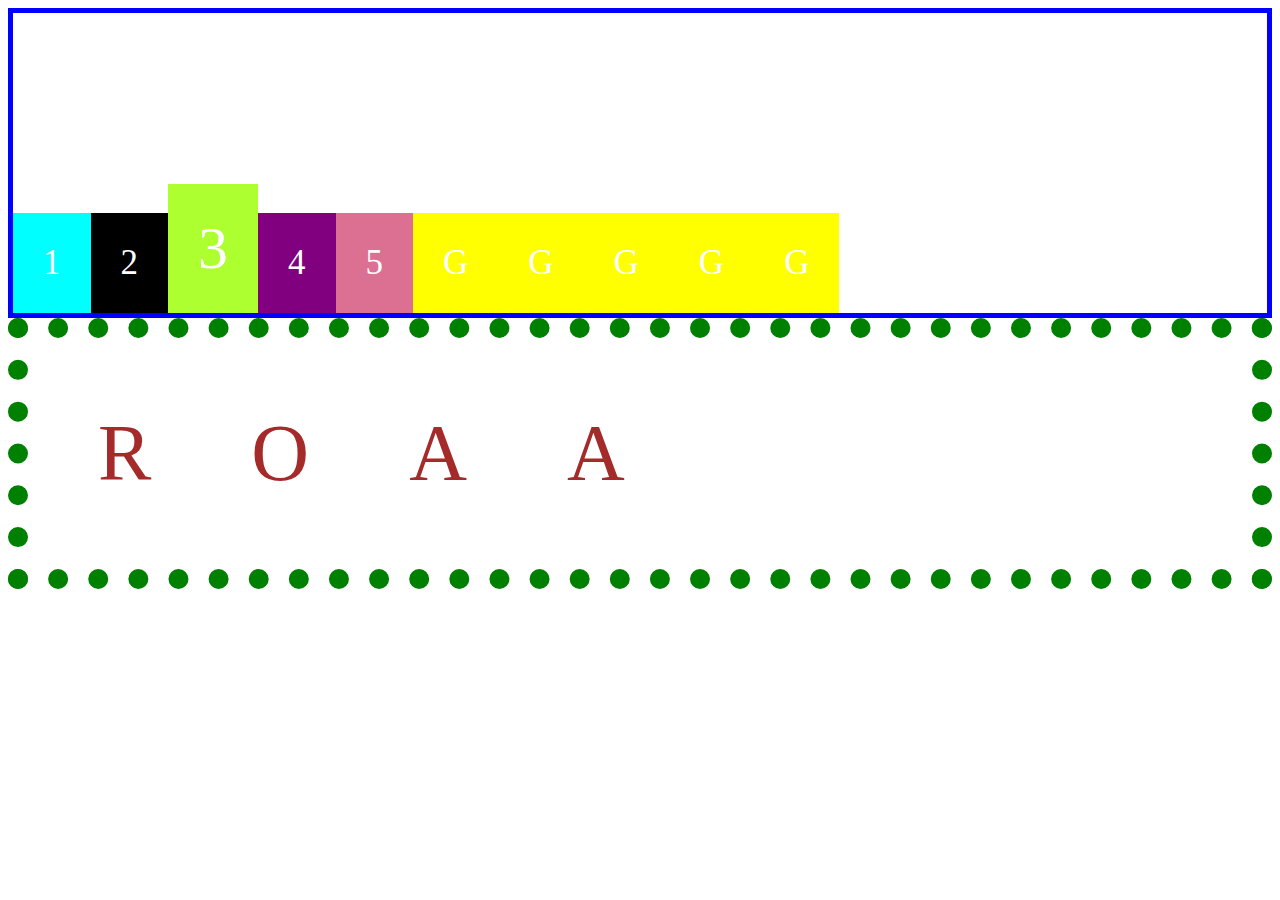
<file: task 165/index.html>
<!DOCTYPE html>
<html lang="en">
<head>
    <meta charset="UTF-8">
    <meta name="viewport" content="width=device-width, initial-scale=1.0">
    <title>flex box</title>
    <link rel="stylesheet" href="./style.css">

    <style>
        .container{
           /* display:flex ; */
         /*   display: inline-flex;flex boyutu kadar yer kaplar tüm ekrana yayılmaz*/

         height:300px;
         display: flex;
       /*  flex-direction: row;
         flex-direction: row-reverse;
         flex-direction: column;
         flex-direction: column-reverse;
         flex-direction: row;

         flex-wrap: wrap;
         flex-wrap: wrap-reverse;

         display: flex;
         justify-content: center;
         justify-content: space-around;
         justify-content: space-between;
         justify-content: flex-end;
         justify-content: flex-start;*/
         align-items:stretch;
         align-items: flex-start;
         align-items: center;
        align-items: flex-end;
        align-items: baseline;

        align-items: flex-start;
        align-items: flex-end;
        }

        .name-example{
            display: flex;
            font-family:Cambria, Cochin, Georgia, Times, 'Times New Roman', serif;
           /* flex-wrap: wrap;
            flex-wrap: wrap-reverse;
            flex-wrap: wrap;*/
            display: flex;
           justify-content: center;
            justify-content: space-around;
            justify-content: space-between;
           justify-content: flex-end;
           justify-content: flex-start;
        }
       
    </style>
</head>
<body>
    <div class="container">
        <div class="box box-1">1</div>
        <div class="box box-2">2</div>
        <div class="box box-3">3</div>
        <div class="box box-4">4</div>
        <div class="box box-5">5</div>


        <div class="box  generic">G</div>
        <div class="box  generic">G</div>
        <div class="box  generic">G</div>
        <div class="box  generic">G</div>
        <div class="box  generic">G</div>
    </div>

    <div class="name-example">

        <div class="box letter">R</div>
        <div class="box letter">O</div>
        <div class="box letter">A</div>
        <div class="box letter">A</div>

    </div>
</body>
</html>
</file>
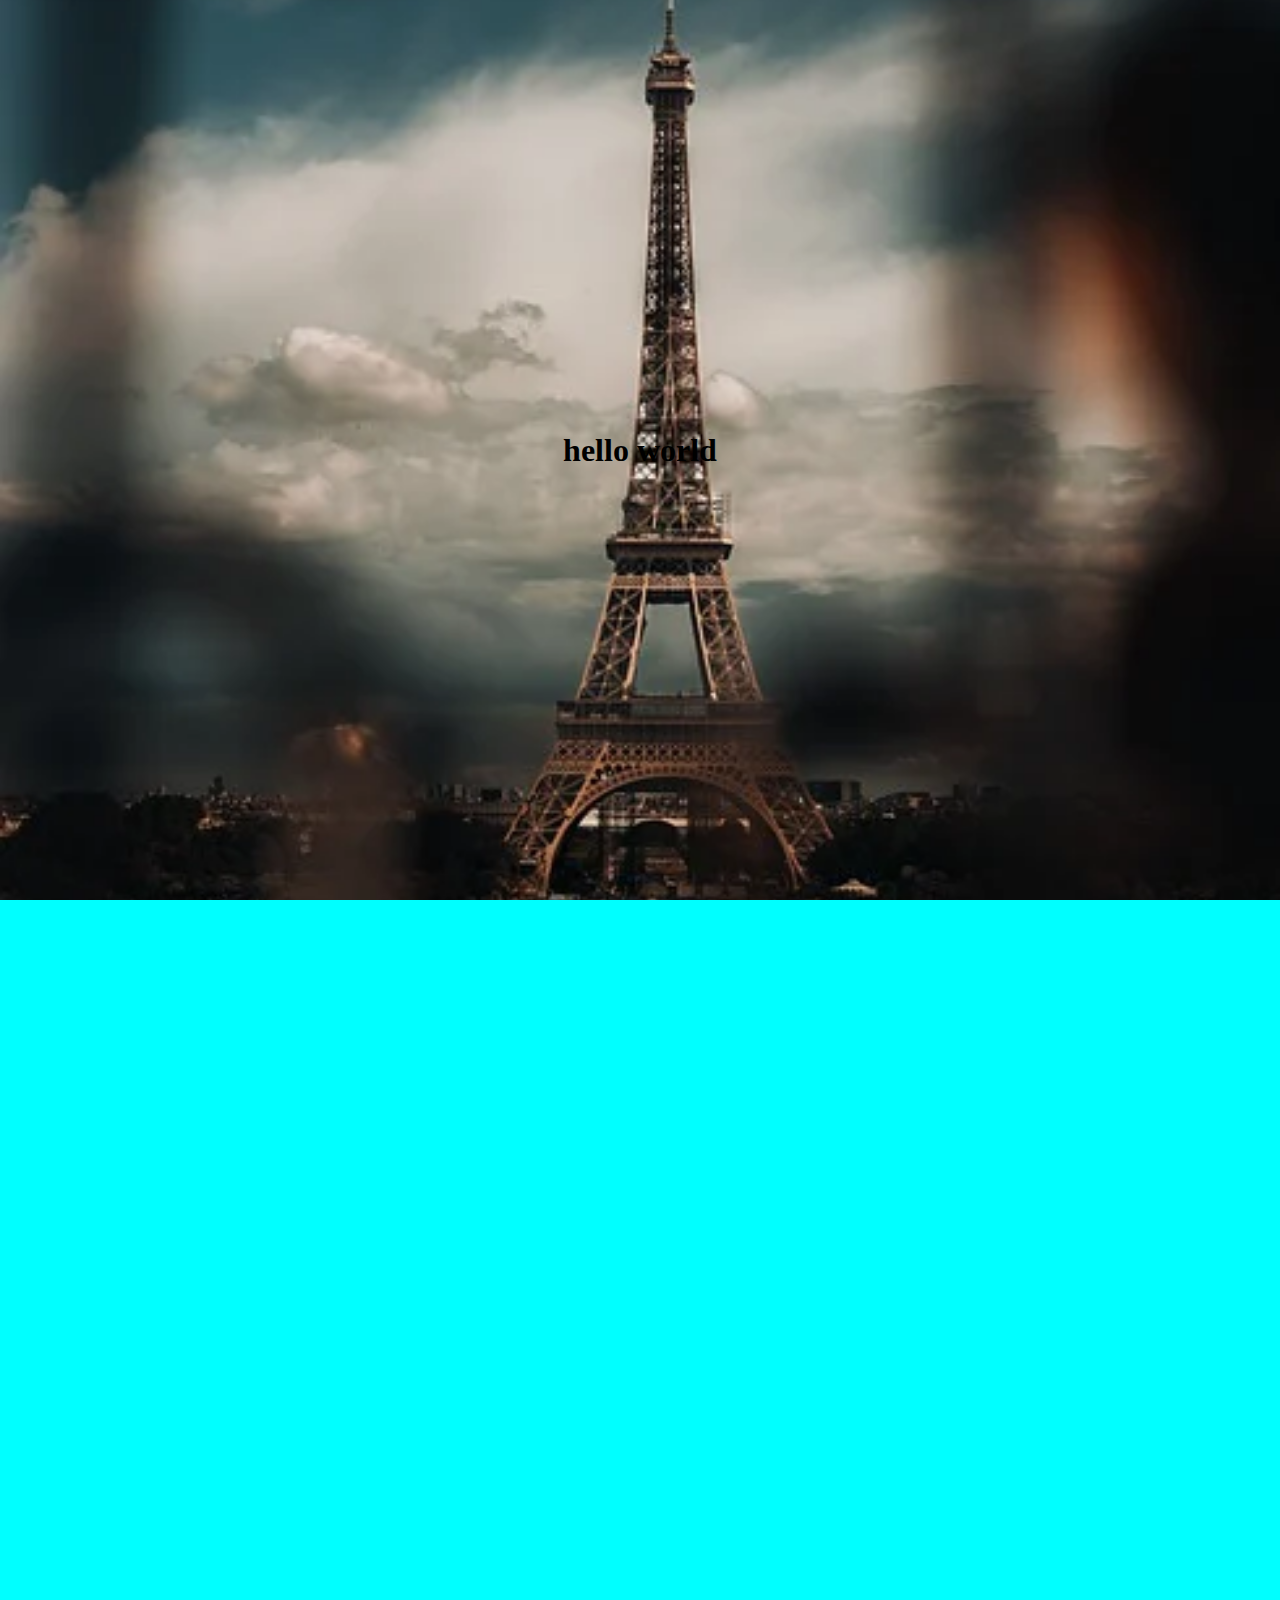
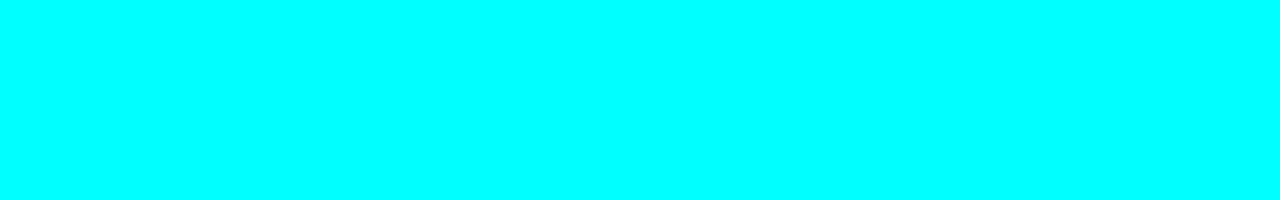
<file: task 165/example-flexbox.html>
<!DOCTYPE html>
<html lang="en">

<head>
    <meta charset="UTF-8">
    <meta name="viewport" content="width=device-width, initial-scale=1.0">
    <title>example flex box</title>
    <!--<link rel="stylesheet" href="./exapmleflexbox.css">-->

    <style>
        * {
            margin: 0;
            padding: 0;
        }

        header {
            min-height: 100vh;
            background-image: url("./paris-7539257_640.webp");
            background-position: center;
            background-size: cover;
            background-attachment: fixed;
            background-repeat: no-repeat;
            display: flex;
            justify-content: center;
            align-items: center;
        }

        .banner {
            min-height: 100vh;
            background-color: aqua;
        }
    </style>
</head>

<body>
    <header>
        <h1>hello world</h1>
    </header>

    <div class="banner">

    </div>
</body>

</html>
</file>
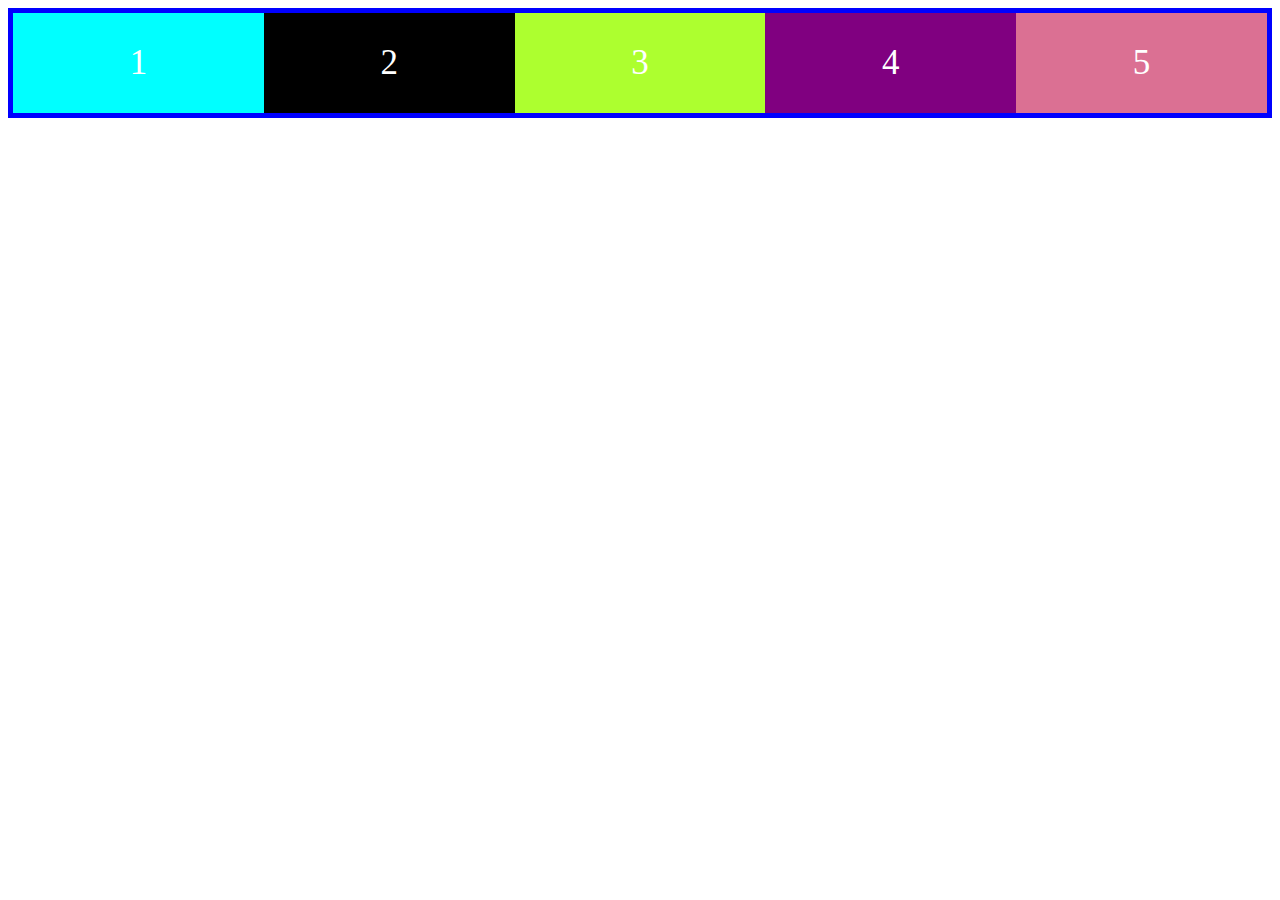
<file: task 165/example2-flexbox.html>
<!DOCTYPE html>
<html lang="en">

<head>
    <meta charset="UTF-8">
    <meta name="viewport" content="width=device-width, initial-scale=1.0">
    <title>Document</title>
    <link rel="stylesheet" href="./example2style.css">
    <style>
        .container {
          /*  height: 400px;*/
            display: flex;
            flex-wrap: wrap;
        }
        .box{
            flex-grow: 1;
            flex-basis: 100px;
        }
    /* .box-2{
       width: 300px; 
       flex-shrink:0;
     }

.box-1{
    flex-grow: 6;
}

.box-1{
    flex-grow: 2;
}

.box-2{
    flex-grow: 5;
}

.box-3{
    flex-grow: 4;
}*/
        /*  flex-direction:row;
            align-items: start;
            align-items: center; 
              align-items: center ;
          flex-direction:row ;
            justify-content: center;
            flex-wrap: wrap;
           align-content: flex-start;
align-content: space-around;
align-content: space-between;
align-content: center;
align-content: flex-end;
            align-content: stretch;
        }

        .box-3 {
            align-self: flex-end;
        }

        .box-4 {
            align-self: stretch;
        }*/

        /*   .box-3{
            order: 1;
        }

        .container-1 {
            height:800px;
            border: 5px solid brown;
            display: flex;
            flex-direction: column;
            align-items: center;
            justify-content: center;

          
    
        }
     .box-4{
        order: 4;    
        }
   
        .name1{
            height: 500px;
            display: flex;
            border: 5px solid green;
            flex-direction: row;
            justify-content: center;
            align-items: center;
        }

        
        .name2{
            height: 500px;
            display: flex;
            border: 5px solid rgb(45, 0, 128);
            flex-direction: column;
            justify-content: center;
            align-items: center;
        }
        .N2{
            order: 1;
        }*/
    </style>
</head>

<body>
    <div class="container">
        <div class="box box-1">1</div>
        <div class="box box-2">2</div>
        <div class="box box-3">3</div>
       <div class="box box-4">4</div>
        <div class="box box-5">5</div>
    </div>


    <!--
    <div class="container-1">
        <div class="box box-1">1</div>
        <div class="box box-2">2</div>
        <div class="box box-3">3</div>
        <div class="box box-4">4</div>
        <div class="box box-5">5</div>
    </div>




    <div class="name1">
        <div class="box N1">R</div>
        <div class="box N2">O</div>
        <div class="box N3">A</div>
        <div class="box N4">A</div>
       
    </div>


    <div class="name2">
        <div class="box N1">R</div>
        <div class="box N2">O</div>
        <div class="box N3">A</div>
        <div class="box N4">A</div>
       
    </div>-->
</body>

</html>
</file>
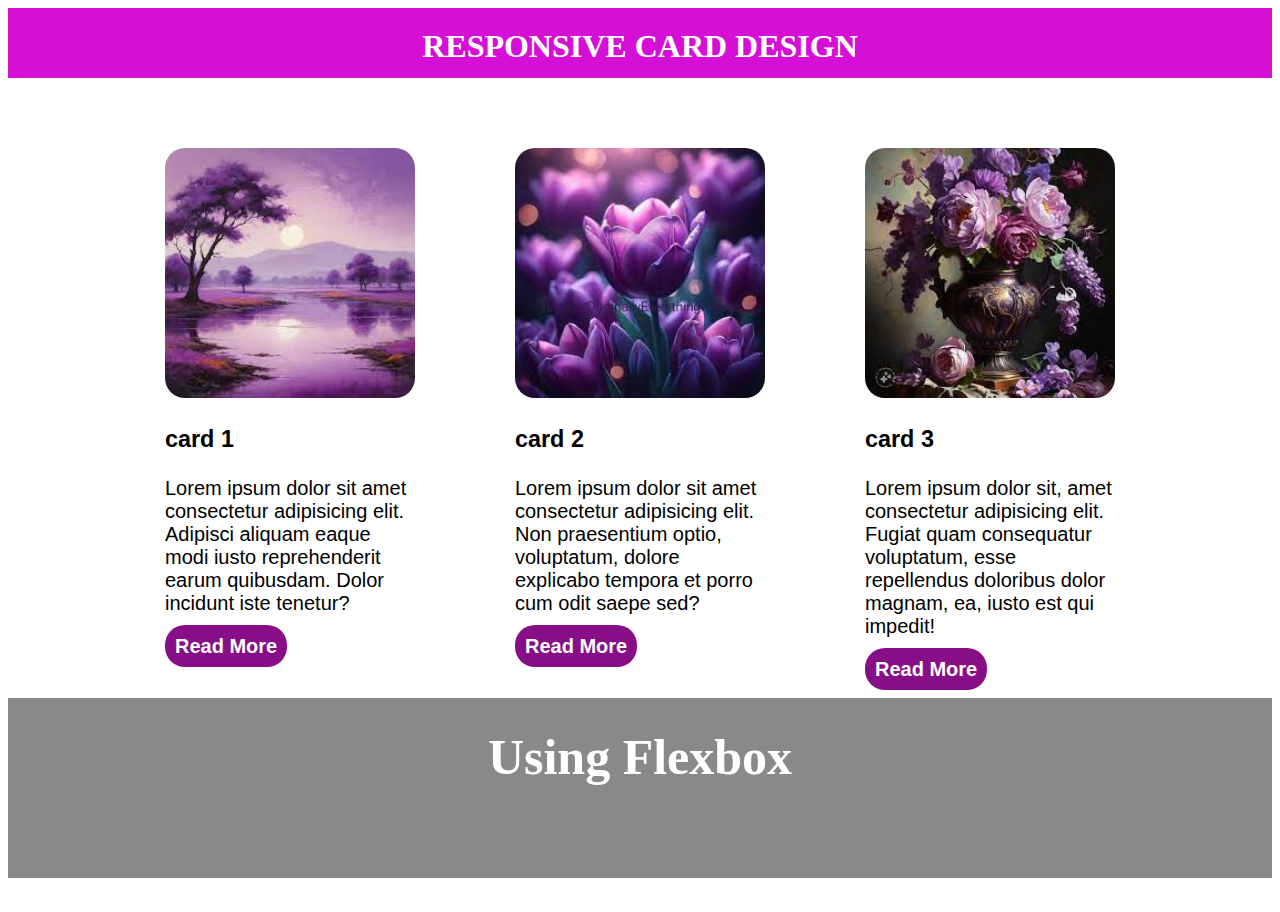
<file: task 165/task165.html>
<!DOCTYPE html>
<html lang="en">

<head>
    <meta charset="UTF-8">
    <meta name="viewport" content="width=device-width, initial-scale=1.0">
    <title>task 165</title>
    <link rel="stylesheet" href="./task165_style.css">

</head>

<body>
    <div class="main"> <!--main div-->
        <h1 class="up">responsive card design</h1>

        <div class="center"><!--center div-->
            <div class="card c1">
                <img src="./f1.jpeg" class="image" alt="flower">
                <h3> card 1 </h3>
                <p class="text">Lorem ipsum dolor sit amet consectetur adipisicing elit. Adipisci aliquam eaque modi
                    iusto
                    reprehenderit earum quibusdam. Dolor incidunt iste tenetur?</p>
                <a href="link-button">Read More</a>
            </div>

            <div class="card c2">
                <img src="./f2.jpeg" class="image" alt="flower">
                <h3> card 2 </h3>
                <p class="text">Lorem ipsum dolor sit amet consectetur adipisicing elit. Non praesentium optio,
                    voluptatum, dolore
                    explicabo tempora et porro cum odit saepe sed?</p>
                <a href="link-button">Read More</a>
            </div>

            <div class="card c3">
                <img src="./f3.jpeg" class="image" alt="flower">
                <h3> card 3 </h3>
                <p class="text">Lorem ipsum dolor sit, amet consectetur adipisicing elit. Fugiat quam consequatur
                    voluptatum, esse
                    repellendus doloribus dolor magnam, ea, iusto est qui impedit!</p>
                <a href="link-button">Read More</a>
            </div>

        </div><!--center div-->


        <h1 class="down">Using Flexbox</h1>
    </div> <!--main div-->

</body>

</html>
</file>
<file: task 165/style.css>
.container {
  border: 5px solid blue;
}

.box {
  padding: 30px;
  text-align: center;
  font-size: 35px;
  color: white;
}

.box-1 {
  background-color: aqua;
}

.box-2 {
  background-color: black;
}

.box-3 {
    font-size: 60px;
  background-color: greenyellow;
}

.box-4 {
  background-color: purple;
}

.box-5 {
  background-color: palevioletred;
}


.generic{
    background-color: yellow;

}

.name-example{
    padding: 20px;
    border:  20px green  dotted;
    text-align: center;
}

.letter{
padding: 50px;
font-size: 80px;
color: brown;
}
</file>
<file: task 165/example2style.css>
.container {
    border: 5px solid blue;
  }
  
  .box {
    padding: 30px;
    text-align: center;
    font-size: 35px;
    color: white;
  }
  
  .box-1 {
    background-color: aqua;
  }
  
  .box-2 {
    background-color: black;
  }
  
  .box-3 {
    background-color: greenyellow;
  }
  
  .box-4 {
    background-color: purple;
  }
  
  .box-5 {
    background-color: palevioletred;
  }
  
  
.generic{
    background-color: yellow;

}



.N1 {
    background-color: aqua;
  }
  
  .N2 {
    background-color: black;
  }
  
  .N3 {
    background-color: greenyellow;
  }
  
  .N4 {
    background-color: purple;
  }
</file>
<file: task 165/task165_style.css>
.up {
  margin: 0;
  padding-top: 20px;
  background-color: rgb(214, 15, 214);
  text-align: center;
  text-transform: uppercase;
  color: white;
  height: 50px;
}

.center {
  padding-top: 20px;
  height: 300px;
  display: flex;
  flex-direction: row;
  justify-content: center;
}

.card {
  padding: 50px;
  font-family: "Gill Sans", "Gill Sans MT", Calibri, "Trebuchet MS", sans-serif;
}
.c1,
.c2,
.c3 {
  font-weight: bold;
  font-size: 20px;
  width: 250px;
}
.text {
  font-weight: normal;
}

.image {
  border-radius: 20px;
  width: 250px;
}

a {
  text-decoration: none;
  color: white;
  height: 50px;
  padding: 10px;
  border-radius: 20px;
  background-color: rgb(135, 14, 135);
}

.down {
  margin-top: 300px;
  background-color: rgb(137, 137, 137);
  text-align: center;
  color: white;
  padding-top: 30px;
  height: 150px;
  font-size: 50px;
}
</file>
